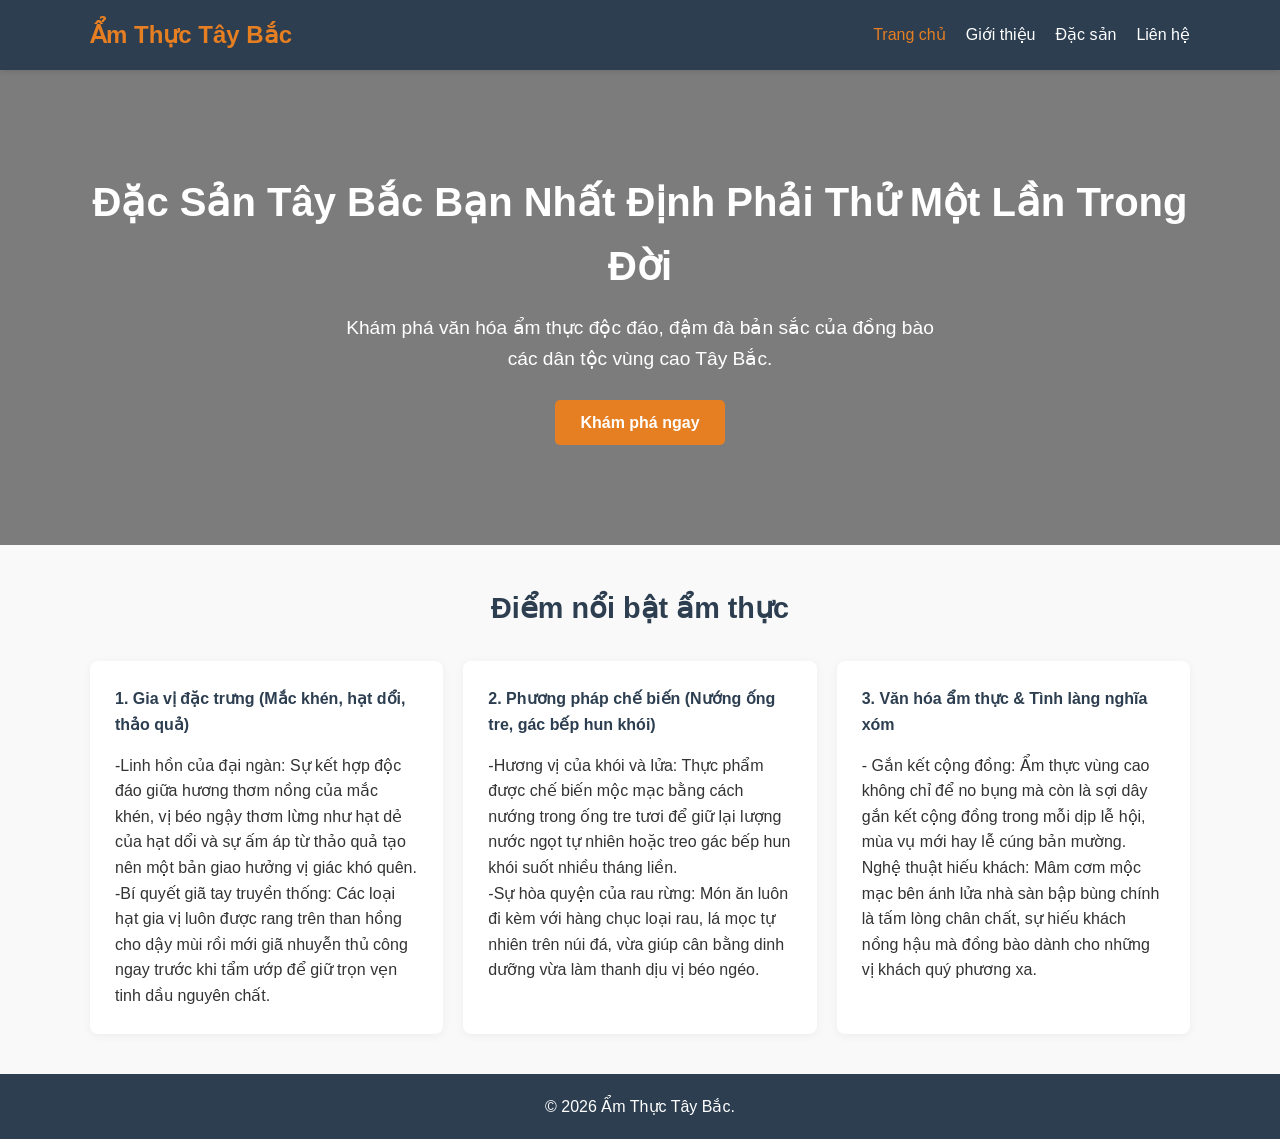
<file: index.html>
<!doctype html>
<html lang="vi">
  <head>
    <meta charset="UTF-8" />
    <meta name="viewport" content="width=device-width, initial-scale=1.0" />
    <title>Trang Chủ - NỀN ẨM THỰC HƯƠNG VỊ ẨM THỰC TÂY BẮC</title>
    <link rel="stylesheet" href="css/style.css" />
  </head>
  <body>
    <header>
      <div class="container nav-container">
        <h1 class="logo">Ẩm Thực Tây Bắc</h1>
        <nav>
          <ul class="nav-links">
            <li><a href="index.html" class="active">Trang chủ</a></li>
            <li><a href="about.html">Giới thiệu</a></li>
            <li><a href="products.html">Đặc sản</a></li>
            <li><a href="contact.html">Liên hệ</a></li>
          </ul>
        </nav>
      </div>
    </header>

    <main>
      <section class="hero">
        <div class="container hero-content">
          <h2>Đặc Sản Tây Bắc Bạn Nhất Định Phải Thử Một Lần Trong Đời</h2>
          <p>
            Khám phá văn hóa ẩm thực độc đáo, đậm đà bản sắc của đồng bào các
            dân tộc vùng cao Tây Bắc.
          </p>
          <a href="products.html" class="btn">Khám phá ngay</a>
        </div>
      </section>

      <section class="container features">
        <h3>Điểm nổi bật ẩm thực</h3>
        <div class="grid-3">
          <div class="card">
            <h4>1. Gia vị đặc trưng (Mắc khén, hạt dổi, thảo quả)</h4>
            <p>
              -Linh hồn của đại ngàn: Sự kết hợp độc đáo giữa hương thơm nồng
              của mắc khén, vị béo ngậy thơm lừng như hạt dẻ của hạt dổi và sự
              ấm áp từ thảo quả tạo nên một bản giao hưởng vị giác khó quên.<br />
              -Bí quyết giã tay truyền thống: Các loại hạt gia vị luôn được rang
              trên than hồng cho dậy mùi rồi mới giã nhuyễn thủ công ngay trước
              khi tẩm ướp để giữ trọn vẹn tinh dầu nguyên chất.
            </p>
          </div>
          <div class="card">
            <h4>2. Phương pháp chế biến (Nướng ống tre, gác bếp hun khói)</h4>
            <p>
              -Hương vị của khói và lửa: Thực phẩm được chế biến mộc mạc bằng
              cách nướng trong ống tre tươi để giữ lại lượng nước ngọt tự nhiên
              hoặc treo gác bếp hun khói suốt nhiều tháng liền. <br />

              -Sự hòa quyện của rau rừng: Món ăn luôn đi kèm với hàng chục loại
              rau, lá mọc tự nhiên trên núi đá, vừa giúp cân bằng dinh dưỡng vừa
              làm thanh dịu vị béo ngéo.
            </p>
          </div>
          <div class="card">
            <h4>3. Văn hóa ẩm thực & Tình làng nghĩa xóm</h4>
            <p>
              - Gắn kết cộng đồng: Ẩm thực vùng cao không chỉ để no bụng mà còn
              là sợi dây gắn kết cộng đồng trong mỗi dịp lễ hội, mùa vụ mới hay
              lễ cúng bản mường.<br />

              Nghệ thuật hiếu khách: Mâm cơm mộc mạc bên ánh lửa nhà sàn bập
              bùng chính là tấm lòng chân chất, sự hiếu khách nồng hậu mà đồng
              bào dành cho những vị khách quý phương xa.
            </p>
          </div>
        </div>
      </section>
    </main>

    <footer>
      <div class="container">
        <p>&copy; 2026 Ẩm Thực Tây Bắc.</p>
      </div>
    </footer>
  </body>
</html>
</file>
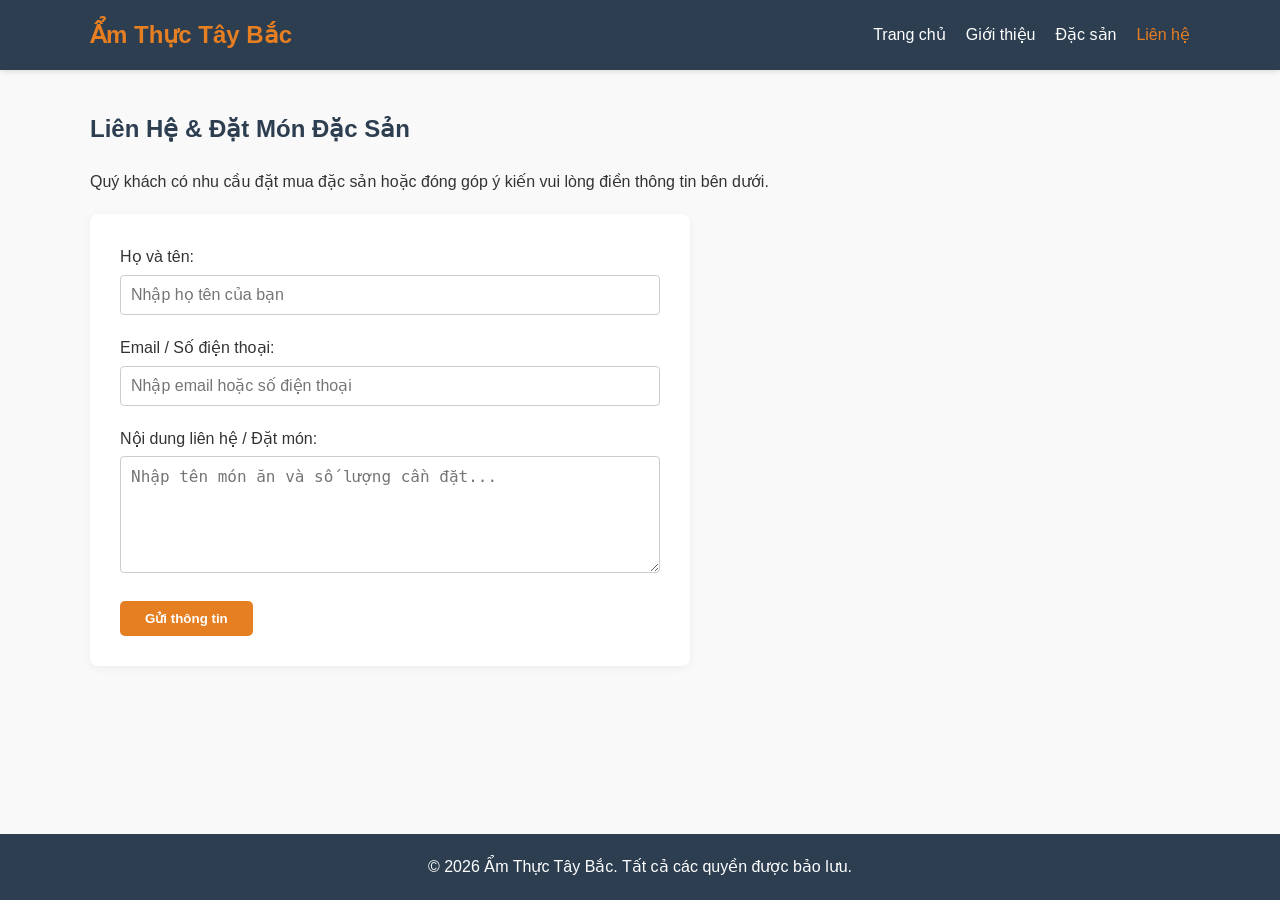
<file: contact.html>
<!doctype html>
<html lang="vi">
  <head>
    <meta charset="UTF-8" />
    <meta name="viewport" content="width=device-width, initial-scale=1.0" />
    <title>Liên hệ - Ẩm Thực Tây Bắc</title>
    <link rel="stylesheet" href="css/style.css" />
  </head>
  <body>
    <header>
      <div class="container nav-container">
        <h1 class="logo">Ẩm Thực Tây Bắc</h1>
        <nav>
          <ul class="nav-links">
            <li><a href="index.html">Trang chủ</a></li>
            <li><a href="about.html">Giới thiệu</a></li>
            <li><a href="products.html">Đặc sản</a></li>
            <li><a href="contact.html" class="active">Liên hệ</a></li>
          </ul>
        </nav>
      </div>
    </header>

    <main class="container page-content">
      <h2>Liên Hệ & Đặt Món Đặc Sản</h2>
      <p>
        Quý khách có nhu cầu đặt mua đặc sản hoặc đóng góp ý kiến vui lòng điền
        thông tin bên dưới.
      </p>

      <form class="contact-form" action="#" method="POST">
        <div class="form-group">
          <label for="name">Họ và tên:</label>
          <input
            type="text"
            id="name"
            name="name"
            required
            placeholder="Nhập họ tên của bạn"
          />
        </div>
        <div class="form-group">
          <label for="email">Email / Số điện thoại:</label>
          <input
            type="text"
            id="email"
            name="email"
            required
            placeholder="Nhập email hoặc số điện thoại"
          />
        </div>
        <div class="form-group">
          <label for="message">Nội dung liên hệ / Đặt món:</label>
          <textarea
            id="message"
            name="message"
            rows="5"
            required
            placeholder="Nhập tên món ăn và số lượng cần đặt..."
          ></textarea>
        </div>
        <button type="submit" class="btn">Gửi thông tin</button>
      </form>
    </main>

    <footer>
      <div class="container">
        <p>&copy; 2026 Ẩm Thực Tây Bắc. Tất cả các quyền được bảo lưu.</p>
      </div>
    </footer>
  </body>
</html>
</file>
<file: css/style.css>
/* Thiết lập chung */
* {
  margin: 0;
  padding: 0;
  box-sizing: border-box;
}

body {
  font-family: "Segoe UI", Tahoma, Geneva, Verdana, sans-serif;
  line-height: 1.6;
  color: #333;
  background-color: #f9f9f9;
  display: flex;
  flex-direction: column;
  min-height: 100vh;
}

.container {
  width: 90%;
  max-width: 1100px;
  margin: 0 auto;
}

/* Header & Navigation */
header {
  background-color: #2c3e50;
  color: #fff;
  padding: 1rem 0;
  box-shadow: 0 2px 5px rgba(0, 0, 0, 0.1);
}

.nav-container {
  display: flex;
  justify-content: space-between;
  align-items: center;
}

.logo {
  font-size: 1.5rem;
  color: #e67e22;
}

.nav-links {
  list-style: none;
  display: flex;
  gap: 20px;
}

.nav-links a {
  color: #fff;
  text-decoration: none;
  font-weight: 500;
  transition: color 0.3s;
}

.nav-links a:hover,
.nav-links a.active {
  color: #e67e22;
}

/* Hero Section */
.hero {
  /* GHI CHÚ ĐƯỜNG DẪN ẢNH: Đường dẫn tương đối tới ảnh nền thư mục images/banner-bg.jpg */
  background:
    linear-gradient(rgba(0, 0, 0, 0.5), rgba(0, 0, 0, 0.5)),
    url("https://xe-pacific.com/wp-content/uploads/2024/12/Ca-Tay-Bac-Pacific.jpg")
      center/cover no-repeat;
  color: #fff;
  text-align: center;
  padding: 100px 20px;
  margin-bottom: 30px;
}

.hero-content h2 {
  font-size: 2.5rem;
  margin-bottom: 15px;
}

.hero-content p {
  font-size: 1.2rem;
  margin-bottom: 25px;
  max-width: 600px;
  margin-left: auto;
  margin-right: auto;
}

.btn {
  display: inline-block;
  background-color: #e67e22;
  color: #fff;
  padding: 10px 25px;
  border-radius: 5px;
  text-decoration: none;
  font-weight: bold;
  transition: background 0.3s;
  border: none;
  cursor: pointer;
}

.btn:hover {
  background-color: #d35400;
}

/* Grid & Cards */
.features {
  margin: 40px auto;
}

.features h3 {
  text-align: center;
  margin-bottom: 30px;
  font-size: 1.8rem;
  color: #2c3e50;
}

.grid-3 {
  display: grid;
  grid-template-columns: repeat(auto-fit, minmax(300px, 1fr));
  gap: 20px;
}

.card {
  background: #fff;
  padding: 25px;
  border-radius: 8px;
  box-shadow: 0 2px 10px rgba(0, 0, 0, 0.05);
}

.card h4,
.card h3 {
  color: #2c3e50;
  margin-bottom: 15px;
}

/* Product Card Specific Styles */
.product-card {
  display: flex;
  flex-direction: column;
  justify-content: space-between;
}

.product-img {
  width: 100%;
  height: 200px;
  object-fit: cover;
  border-radius: 5px;
  margin-bottom: 15px;
}

.price {
  display: block;
  margin-top: 15px;
  font-weight: bold;
  color: #e67e22;
  font-size: 1.1rem;
}

/* Page Content */
.page-content {
  padding: 40px 0;
  flex: 1;
}

.page-content h2 {
  margin-bottom: 20px;
  color: #2c3e50;
}

.page-content p,
.page-content ul {
  margin-bottom: 15px;
}

.page-content ul {
  padding-left: 20px;
}

/* Contact Form */
.contact-form {
  background: #fff;
  padding: 30px;
  border-radius: 8px;
  box-shadow: 0 2px 10px rgba(0, 0, 0, 0.05);
  max-width: 600px;
  margin-top: 20px;
}

.form-group {
  margin-bottom: 20px;
}

.form-group label {
  display: block;
  margin-bottom: 5px;
  font-weight: 500;
}

.form-group input,
.form-group textarea {
  width: 100%;
  padding: 10px;
  border: 1px solid #ccc;
  border-radius: 4px;
  font-size: 1rem;
}

/* Footer */
footer {
  background-color: #2c3e50;
  color: #fff;
  text-align: center;
  padding: 20px 0;
  margin-top: auto;
}

/* Responsive Design */
@media (max-width: 768px) {
  .nav-container {
    flex-direction: column;
    gap: 15px;
  }
  .hero-content h2 {
    font-size: 2rem;
  }
}
</file>
